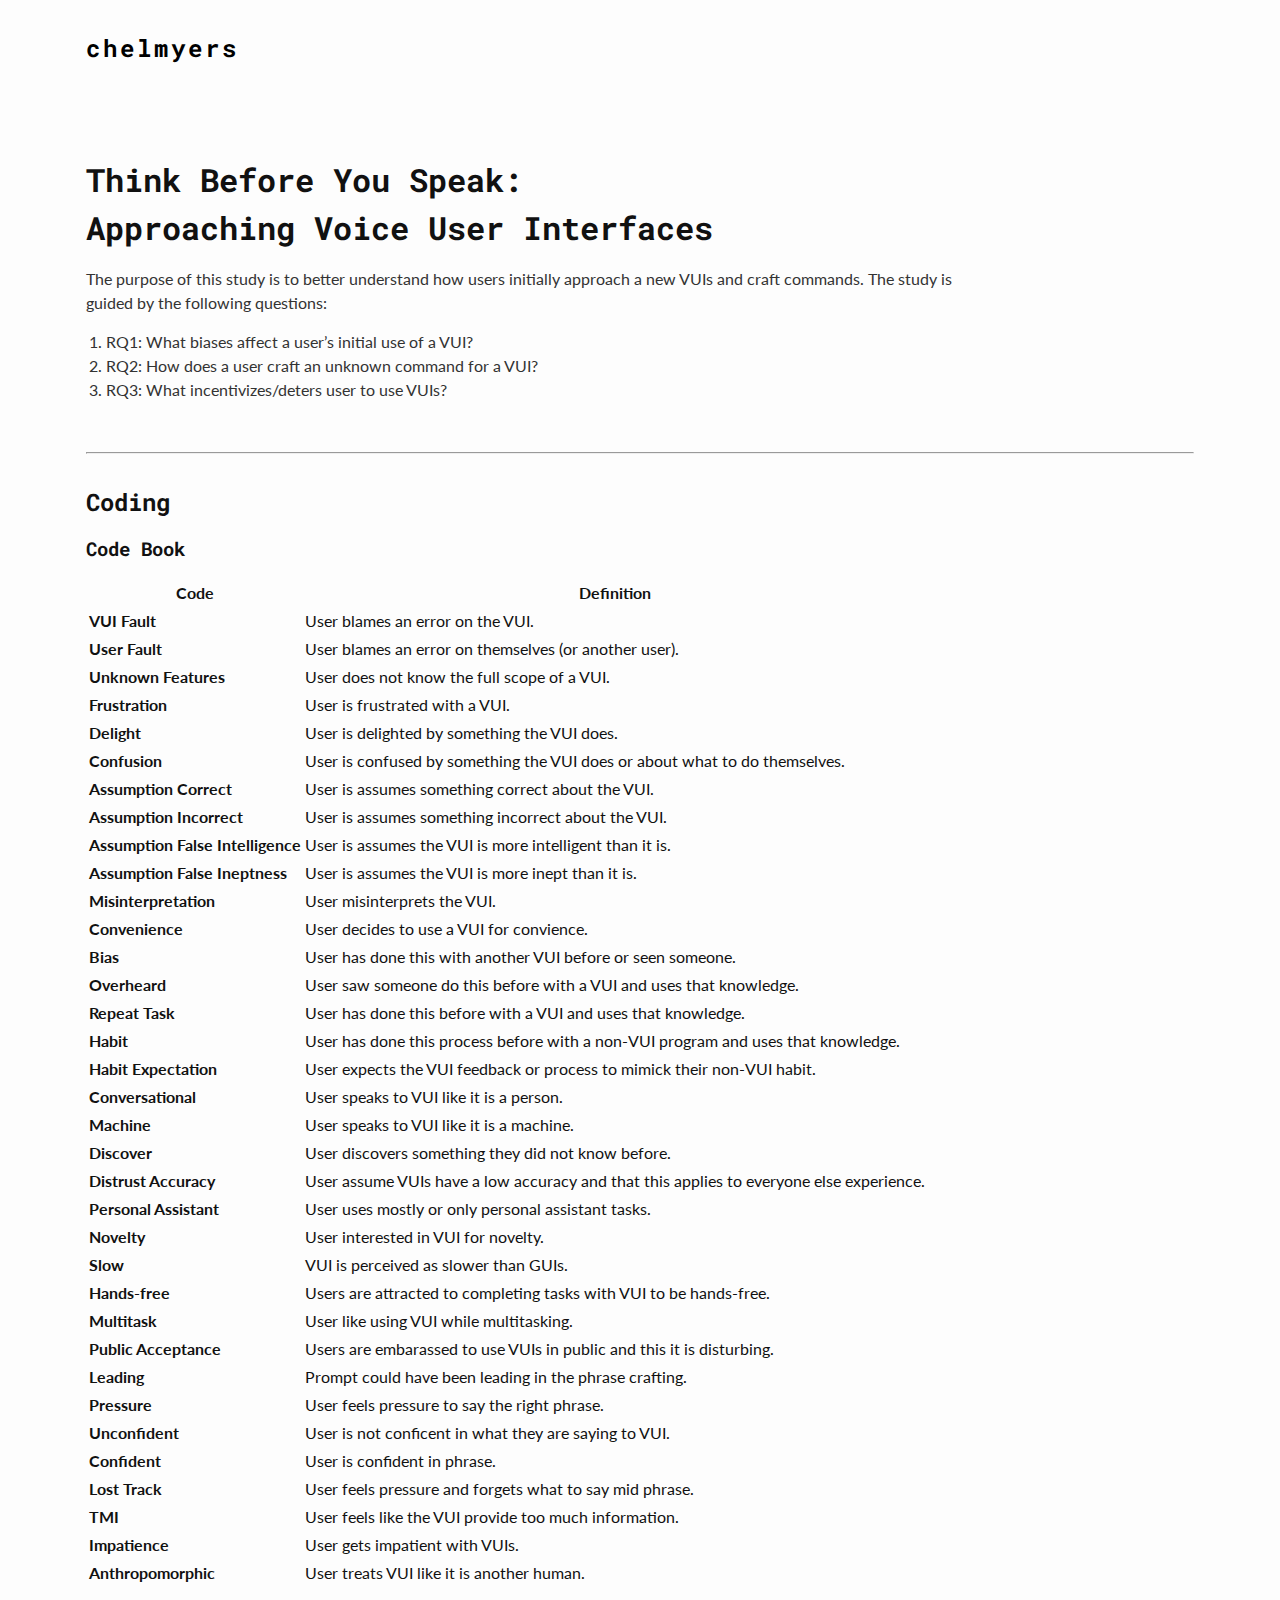
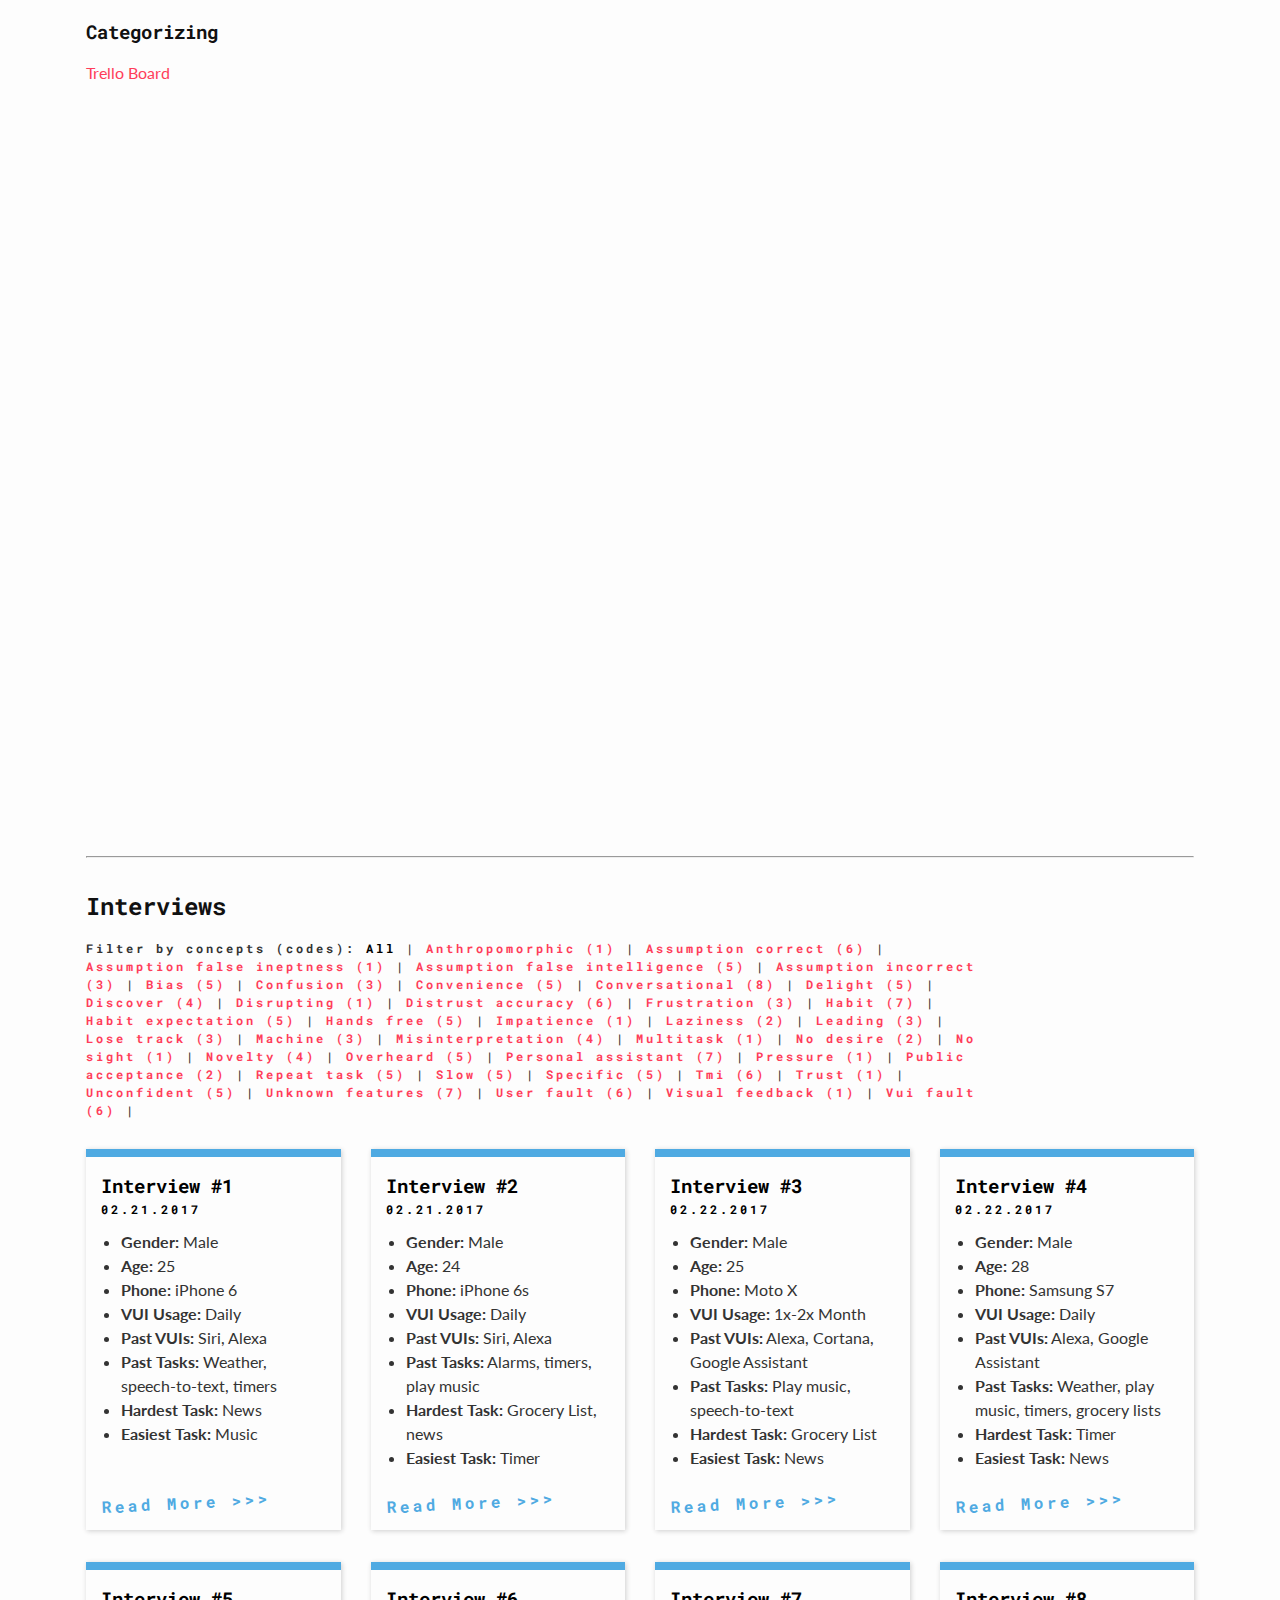
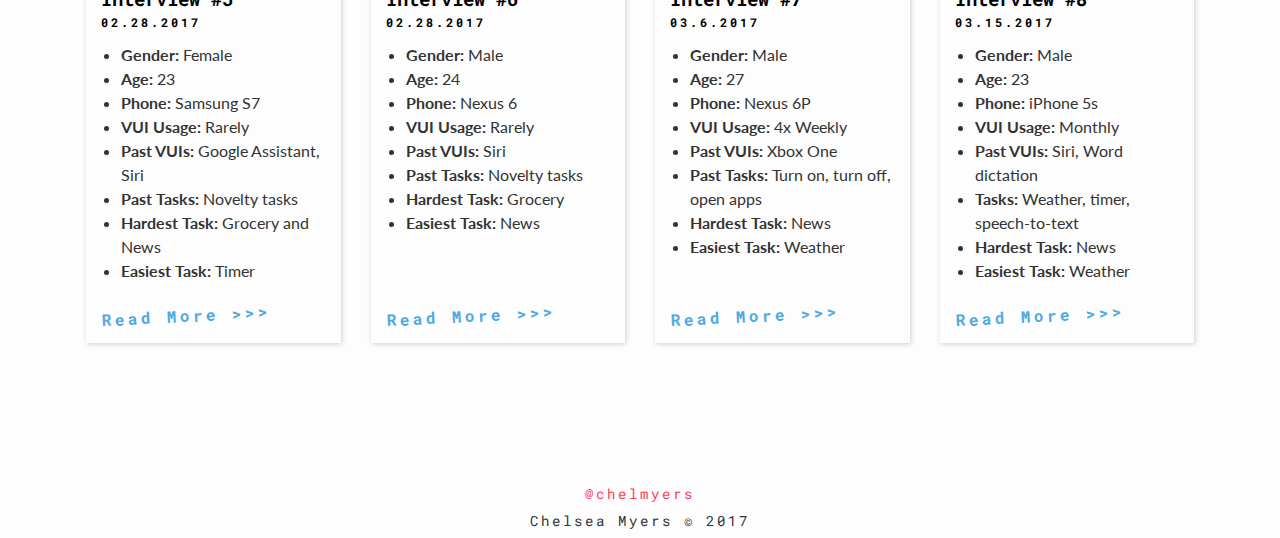
<file: index.html>
<!DOCTYPE html>
<html>

  <head>
  <meta charset="utf-8">
  <meta http-equiv="X-UA-Compatible" content="IE=edge">
  <meta name="viewport" content="width=device-width, initial-scale=1">

  <title>VUI Qualitative Study | Think Before You Speak</title>
  <meta name="description" content="">

  <link rel="stylesheet" href="https://chelmyers.github.io/vui-qual-study/css/main.css">
  <link rel="canonical" href="/">
  <link rel="alternate" type="application/rss+xml" title="Chelsea Myers" href="/feed.xml">

  <link href='https://fonts.googleapis.com/css?family=Lato:400,700,400italic,700italic' rel='stylesheet' type='text/css'>
  <link href='https://fonts.googleapis.com/css?family=Roboto+Mono:400,700' rel='stylesheet' type='text/css'>

  <script>

    (function(i,s,o,g,r,a,m){i['GoogleAnalyticsObject']=r;i[r]=i[r]||function(){
    (i[r].q=i[r].q||[]).push(arguments)},i[r].l=1*new Date();a=s.createElement(o),
    m=s.getElementsByTagName(o)[0];a.async=1;a.src=g;m.parentNode.insertBefore(a,m)
    })(window,document,'script','//www.google-analytics.com/analytics.js','ga');

    ga('create', 'UA-47835977-1', 'auto');
    ga('send', 'pageview');

  </script>

  <!-- Icons -->
  <link rel="apple-touch-icon" sizes="57x57" href="/favicons/apple-touch-icon-57x57.png">
  <link rel="apple-touch-icon" sizes="60x60" href="/favicons/apple-touch-icon-60x60.png">
  <link rel="apple-touch-icon" sizes="72x72" href="/favicons/apple-touch-icon-72x72.png">
  <link rel="apple-touch-icon" sizes="76x76" href="/favicons/apple-touch-icon-76x76.png">
  <link rel="apple-touch-icon" sizes="114x114" href="/favicons/apple-touch-icon-114x114.png">
  <link rel="apple-touch-icon" sizes="120x120" href="/favicons/apple-touch-icon-120x120.png">
  <link rel="apple-touch-icon" sizes="144x144" href="/favicons/apple-touch-icon-144x144.png">
  <link rel="apple-touch-icon" sizes="152x152" href="/favicons/apple-touch-icon-152x152.png">
  <link rel="apple-touch-icon" sizes="180x180" href="/favicons/apple-touch-icon-180x180.png">
  <link rel="icon" type="image/png" href="/favicons/favicon-32x32.png" sizes="32x32">
  <link rel="icon" type="image/png" href="/favicons/android-chrome-192x192.png" sizes="192x192">
  <link rel="icon" type="image/png" href="/favicons/favicon-96x96.png" sizes="96x96">
  <link rel="icon" type="image/png" href="/favicons/favicon-16x16.png" sizes="16x16">
  <link rel="manifest" href="/favicons/manifest.json">
  <link rel="mask-icon" href="/favicons/safari-pinned-tab.svg" color="#5bbad5">
  <meta name="apple-mobile-web-app-title" content="chelmyers">
  <meta name="application-name" content="chelmyers">
  <meta name="msapplication-TileColor" content="#da532c">
  <meta name="msapplication-TileImage" content="/mstile-144x144.png">
  <meta name="theme-color" content="#ffffff">
</head>


  <body>

    <header class="site-header">
  <a class="site-title" href="https://chelmyers.github.io/vui-qual-study/"><h1 class="logo">chelmyers</h1></a>
</header>


    <main class="content">
          <section class="col">
    <h1>Think Before You Speak: <br/>Approaching Voice User Interfaces</h1>
    <p>The purpose of this study is to better understand how users initially approach a new VUIs and craft commands. The study is guided by the following questions:</p>
    <ol>
      <li>RQ1: What biases affect a user’s initial use of a VUI?</li>
      <li>RQ2: How does a user craft an unknown command for a VUI?</li>
      <li>RQ3: What incentivizes/deters user to use VUIs?</li>
    </ol>

    <hr>
  </section>



  <section class="col">
    <h2>Coding</h2>

    <h3>Code Book</h3>
    <table>
      <tr>
        <th>Code</th>
        <th>Definition</th>
      </tr>
      <tr>
        <td><strong>VUI Fault</strong></td>
        <td>User blames an error on the VUI.</td>
      </tr>
      <tr>
        <td><strong>User Fault</strong></td>
        <td>User blames an error on themselves (or another user). </td>
      </tr>
      <tr>
        <td><strong>Unknown Features</strong></td>
        <td>User does not know the full scope of a VUI.</td>
      </tr>
      <tr>
        <td><strong>Frustration</strong></td>
        <td>User is frustrated with a VUI.</td>
      </tr>
      <tr>
        <td><strong>Delight</strong></td>
        <td>User is delighted by something the VUI does.</td>
      </tr>
      <tr>
        <td><strong>Confusion</strong></td>
        <td>User is confused by something the VUI does or about what to do themselves.</td>
      </tr>
      <tr>
        <td><strong>Assumption Correct</strong></td>
        <td>User is assumes something correct about the VUI.</td>
      </tr>
      <tr>
        <td><strong>Assumption Incorrect</strong></td>
        <td>User is assumes something incorrect about the VUI.</td>
      </tr>
      <tr>
        <td><strong>Assumption False Intelligence</strong></td>
        <td>User is assumes the VUI is more intelligent than it is.</td>
      </tr>
      <tr>
        <td><strong>Assumption False Ineptness</strong></td>
        <td>User is assumes the VUI is more inept than it is.</td>
      </tr>
      <tr>
        <td><strong>Misinterpretation</strong></td>
        <td>User misinterprets the VUI.</td>
      </tr>
      <tr>
        <td><strong>Convenience</strong></td>
        <td>User decides to use a VUI for convience.</td>
      </tr>
      <tr>
        <td><strong>Bias</strong></td>
        <td>User has done this with another VUI before or seen someone.</td>
      </tr>
      <tr>
        <td><strong>Overheard</strong></td>
        <td>User saw someone do this before with a VUI and uses that knowledge.</td>
      </tr>
      <tr>
        <td><strong>Repeat Task</strong></td>
        <td>User has done this before with a VUI and uses that knowledge.</td>
      </tr>
      <tr>
        <td><strong>Habit</strong></td>
        <td>User has done this process before with a non-VUI program and uses that knowledge.</td>
      </tr>
      <tr>
        <td><strong>Habit Expectation</strong></td>
        <td>User expects the VUI feedback or process to mimick their non-VUI habit.</td>
      </tr>
      <tr>
        <td><strong>Conversational</strong></td>
        <td>User speaks to VUI like it is a person.</td>
      </tr>
      <tr>
        <td><strong>Machine</strong></td>
        <td>User speaks to VUI like it is a machine.</td>
      </tr>
      <tr>
        <td><strong>Discover</strong></td>
        <td>User discovers something they did not know before.</td>
      </tr>
      <tr>
        <td><strong>Distrust Accuracy</strong></td>
        <td>User assume VUIs have a low accuracy and that this applies to everyone else experience.</td>
      </tr>
      <tr>
        <td><strong>Personal Assistant</strong></td>
        <td>User uses mostly or only personal assistant tasks.</td>
      </tr>
      <tr>
        <td><strong>Novelty</strong></td>
        <td>User interested in VUI for novelty.</td>
      </tr>
      <tr>
        <td><strong>Slow</strong></td>
        <td>VUI is perceived as slower than GUIs.</td>
      </tr>
      <tr>
        <td><strong>Hands-free</strong></td>
        <td>Users are attracted to completing tasks with VUI to be hands-free.</td>
      </tr>
      <tr>
        <td><strong>Multitask</strong></td>
        <td>User like using VUI while multitasking.</td>
      </tr>
      <tr>
        <td><strong>Public Acceptance</strong></td>
        <td>Users are embarassed to use VUIs in public and this it is disturbing.</td>
      </tr>
      <tr>
        <td><strong>Leading</strong></td>
        <td>Prompt could have been leading in the phrase crafting.</td>
      </tr>
      <tr>
        <td><strong>Pressure</strong></td>
        <td>User feels pressure to say the right phrase.</td>
      </tr>
      <tr>
        <td><strong>Unconfident</strong></td>
        <td>User is not conficent in what they are saying to VUI.</td>
      </tr>
      <tr>
        <td><strong>Confident</strong></td>
        <td>User is confident in phrase.</td>
      </tr>
      <tr>
        <td><strong>Lost Track</strong></td>
        <td>User feels pressure and forgets what to say mid phrase.</td>
      </tr>
      <tr>
        <td><strong>TMI</strong></td>
        <td>User feels like the VUI provide too much information.</td>
      </tr>
      <tr>
        <td><strong>Impatience</strong></td>
        <td>User gets impatient with VUIs.</td>
      </tr>
      <tr>
        <td><strong>Anthropomorphic</strong></td>
        <td>User treats VUI like it is another human.</td>
      </tr>
    </table>

    <h3>Categorizing</h3>
    <p><a href="https://trello.com/b/bAtSnJkP/vui-interviews">Trello Board</a></p>

    <iframe src="https://trello.com/b/bAtSnJkP.html" frameborder="0" width="100%" height="700"></iframe>



    <hr>
  </section>

  <section>

    <div class="col">
      <h2>Interviews</h2>
    </div>

    <div class="col">
      <p class="meta">Filter by concepts (codes):
        <a data-filter=".mix" class="filter reset" href="#">All</a> |
        
        
            <a data-filter=".anthropomorphic" class="filter anthropomorphic" href="#">Anthropomorphic (1)</a> |
        
            <a data-filter=".assumption-correct" class="filter assumption-correct" href="#">Assumption correct (6)</a> |
        
            <a data-filter=".assumption-false-ineptness" class="filter assumption-false-ineptness" href="#">Assumption false ineptness (1)</a> |
        
            <a data-filter=".assumption-false-intelligence" class="filter assumption-false-intelligence" href="#">Assumption false intelligence (5)</a> |
        
            <a data-filter=".assumption-incorrect" class="filter assumption-incorrect" href="#">Assumption incorrect (3)</a> |
        
            <a data-filter=".bias" class="filter bias" href="#">Bias (5)</a> |
        
            <a data-filter=".confusion" class="filter confusion" href="#">Confusion (3)</a> |
        
            <a data-filter=".convenience" class="filter convenience" href="#">Convenience (5)</a> |
        
            <a data-filter=".conversational" class="filter conversational" href="#">Conversational (8)</a> |
        
            <a data-filter=".delight" class="filter delight" href="#">Delight (5)</a> |
        
            <a data-filter=".discover" class="filter discover" href="#">Discover (4)</a> |
        
            <a data-filter=".disrupting" class="filter disrupting" href="#">Disrupting (1)</a> |
        
            <a data-filter=".distrust-accuracy" class="filter distrust-accuracy" href="#">Distrust accuracy (6)</a> |
        
            <a data-filter=".frustration" class="filter frustration" href="#">Frustration (3)</a> |
        
            <a data-filter=".habit" class="filter habit" href="#">Habit (7)</a> |
        
            <a data-filter=".habit-expectation" class="filter habit-expectation" href="#">Habit expectation (5)</a> |
        
            <a data-filter=".hands-free" class="filter hands-free" href="#">Hands free (5)</a> |
        
            <a data-filter=".impatience" class="filter impatience" href="#">Impatience (1)</a> |
        
            <a data-filter=".laziness" class="filter laziness" href="#">Laziness (2)</a> |
        
            <a data-filter=".leading" class="filter leading" href="#">Leading (3)</a> |
        
            <a data-filter=".lose-track" class="filter lose-track" href="#">Lose track (3)</a> |
        
            <a data-filter=".machine" class="filter machine" href="#">Machine (3)</a> |
        
            <a data-filter=".misinterpretation" class="filter misinterpretation" href="#">Misinterpretation (4)</a> |
        
            <a data-filter=".multitask" class="filter multitask" href="#">Multitask (1)</a> |
        
            <a data-filter=".no-desire" class="filter no-desire" href="#">No desire (2)</a> |
        
            <a data-filter=".no-sight" class="filter no-sight" href="#">No sight (1)</a> |
        
            <a data-filter=".novelty" class="filter novelty" href="#">Novelty (4)</a> |
        
            <a data-filter=".overheard" class="filter overheard" href="#">Overheard (5)</a> |
        
            <a data-filter=".personal-assistant" class="filter personal-assistant" href="#">Personal assistant (7)</a> |
        
            <a data-filter=".pressure" class="filter pressure" href="#">Pressure (1)</a> |
        
            <a data-filter=".public-acceptance" class="filter public-acceptance" href="#">Public acceptance (2)</a> |
        
            <a data-filter=".repeat-task" class="filter repeat-task" href="#">Repeat task (5)</a> |
        
            <a data-filter=".slow" class="filter slow" href="#">Slow (5)</a> |
        
            <a data-filter=".specific" class="filter specific" href="#">Specific (5)</a> |
        
            <a data-filter=".tmi" class="filter tmi" href="#">Tmi (6)</a> |
        
            <a data-filter=".trust" class="filter trust" href="#">Trust (1)</a> |
        
            <a data-filter=".unconfident" class="filter unconfident" href="#">Unconfident (5)</a> |
        
            <a data-filter=".unknown-features" class="filter unknown-features" href="#">Unknown features (7)</a> |
        
            <a data-filter=".user-fault" class="filter user-fault" href="#">User fault (6)</a> |
        
            <a data-filter=".visual-feedback" class="filter visual-feedback" href="#">Visual feedback (1)</a> |
        
            <a data-filter=".vui-fault" class="filter vui-fault" href="#">Vui fault (6)</a> |
        
       </p>
    </div>


    <div class="post-items filter-posts">
      
        <article class="post-item mix personal-assistant distrust-accuracy novelty slow hands-free public-acceptance assumption-correct bias delight assumption-incorrect assumption-false-intelligence leading repeat-task conversational pressure vui-fault user-fault unknown-features convenience specific post-tech">
          <a href="https://chelmyers.github.io/vui-qual-study//2017/02/21/interview-01.html">
            <div class="inner">

                <h3>Interview #1</h3>
                <span class="meta">02.21.2017</span>

                <ul>
  <li><strong>Gender:</strong> Male</li>
  <li><strong>Age:</strong> 25</li>
  <li><strong>Phone:</strong> iPhone 6</li>
  <li><strong>VUI Usage:</strong> Daily</li>
  <li><strong>Past VUIs:</strong> Siri, Alexa</li>
  <li><strong>Past Tasks:</strong> Weather, speech-to-text, timers</li>
  <li><strong>Hardest Task:</strong> News</li>
  <li><strong>Easiest Task:</strong> Music</li>
</ul>




                <p class="read-more">Read More</p>

            </div>
          </a>
        </article>

      
        <article class="post-item mix personal-assistant bias unknown-features convenience no-sight hands-free slow disrupting lose-track trust delight repeat-task overheard confusion unconfident leading vui-fault misinterpretation specific tmi habit-expectation habit unconfident conversational post-tech">
          <a href="https://chelmyers.github.io/vui-qual-study//2017/02/21/interview-02.html">
            <div class="inner">

                <h3>Interview #2</h3>
                <span class="meta">02.21.2017</span>

                <ul>
  <li><strong>Gender:</strong> Male</li>
  <li><strong>Age:</strong> 24</li>
  <li><strong>Phone:</strong> iPhone 6s</li>
  <li><strong>VUI Usage:</strong> Daily</li>
  <li><strong>Past VUIs:</strong> Siri, Alexa</li>
  <li><strong>Past Tasks:</strong> Alarms, timers, play music</li>
  <li><strong>Hardest Task:</strong> Grocery List, news</li>
  <li><strong>Easiest Task:</strong> Timer</li>
</ul>




                <p class="read-more">Read More</p>

            </div>
          </a>
        </article>

      
        <article class="post-item mix bias unknown-features no-desire novelty slow laziness user-fault visual-feedback public-acceptance overheard delight assumption-false-ineptness specific assumption-correct habit habit-expectation repeat-task confusion tmi personal-assistant distrust-accuracy conversational post-tech">
          <a href="https://chelmyers.github.io/vui-qual-study//2017/02/22/interview-03.html">
            <div class="inner">

                <h3>Interview #3</h3>
                <span class="meta">02.22.2017</span>

                <ul>
  <li><strong>Gender:</strong> Male</li>
  <li><strong>Age:</strong> 25</li>
  <li><strong>Phone:</strong> Moto X</li>
  <li><strong>VUI Usage:</strong> 1x-2x Month</li>
  <li><strong>Past VUIs:</strong> Alexa, Cortana, Google Assistant</li>
  <li><strong>Past Tasks:</strong> Play music, speech-to-text</li>
  <li><strong>Hardest Task:</strong> Grocery List</li>
  <li><strong>Easiest Task:</strong> News</li>
</ul>




                <p class="read-more">Read More</p>

            </div>
          </a>
        </article>

      
        <article class="post-item mix bias convenience hands-free multitask personal-assistant distrust-accuracy frustration tmi repeat-task overheard assumption-correct vui-fault impatience unknown-features conversational lose-track misinterpretation assumption-false-intelligence habit post-tech">
          <a href="https://chelmyers.github.io/vui-qual-study//2017/02/22/interview-04.html">
            <div class="inner">

                <h3>Interview #4</h3>
                <span class="meta">02.22.2017</span>

                <ul>
  <li><strong>Gender:</strong> Male</li>
  <li><strong>Age:</strong> 28</li>
  <li><strong>Phone:</strong> Samsung S7</li>
  <li><strong>VUI Usage:</strong> Daily</li>
  <li><strong>Past VUIs:</strong> Alexa, Google Assistant</li>
  <li><strong>Past Tasks:</strong> Weather, play music, timers, grocery lists</li>
  <li><strong>Hardest Task:</strong> Timer</li>
  <li><strong>Easiest Task:</strong> News</li>
</ul>




                <p class="read-more">Read More</p>

            </div>
          </a>
        </article>

      
        <article class="post-item mix novelty unknown-features distrust-accuracy slow vui-fault confusion unconfident habit-expectation conversational habit machine user-fault lose-track leading delight assumption-correct discover misinterpretation assumption-false-intelligence post-tech">
          <a href="https://chelmyers.github.io/vui-qual-study//2017/02/28/interview-05.html">
            <div class="inner">

                <h3>Interview #5</h3>
                <span class="meta">02.28.2017</span>

                <ul>
  <li><strong>Gender:</strong> Female</li>
  <li><strong>Age:</strong> 23</li>
  <li><strong>Phone:</strong> Samsung S7</li>
  <li><strong>VUI Usage:</strong> Rarely</li>
  <li><strong>Past VUIs:</strong> Google Assistant, Siri</li>
  <li><strong>Past Tasks:</strong> Novelty tasks</li>
  <li><strong>Hardest Task:</strong> Grocery and News</li>
  <li><strong>Easiest Task:</strong> Timer</li>
</ul>




                <p class="read-more">Read More</p>

            </div>
          </a>
        </article>

      
        <article class="post-item mix conversational habit-expectation user-fault no-desire delight discover anthropomorphic tmi habit unconfident specific vui-fault personal-assistant post-tech">
          <a href="https://chelmyers.github.io/vui-qual-study//2017/02/28/interview-06.html">
            <div class="inner">

                <h3>Interview #6</h3>
                <span class="meta">02.28.2017</span>

                <ul>
  <li><strong>Gender:</strong> Male</li>
  <li><strong>Age:</strong> 24</li>
  <li><strong>Phone:</strong> Nexus 6</li>
  <li><strong>VUI Usage:</strong> Rarely</li>
  <li><strong>Past VUIs:</strong> Siri</li>
  <li><strong>Past Tasks:</strong> Novelty tasks</li>
  <li><strong>Hardest Task:</strong> Grocery</li>
  <li><strong>Easiest Task:</strong> News</li>
</ul>




                <p class="read-more">Read More</p>

            </div>
          </a>
        </article>

      
        <article class="post-item mix conversational machine distrust-accuracy frustration convenience novelty hands-free personal-assistant unknown-features overheard habit unconfident user-fault discover assumption-correct tmi assumption-false-intelligence assumption-incorrect post-tech">
          <a href="https://chelmyers.github.io/vui-qual-study//2017/03/06/interview-07.html">
            <div class="inner">

                <h3>Interview #7</h3>
                <span class="meta">03.6.2017</span>

                <ul>
  <li><strong>Gender:</strong> Male</li>
  <li><strong>Age:</strong> 27</li>
  <li><strong>Phone:</strong> Nexus 6P</li>
  <li><strong>VUI Usage:</strong> 4x Weekly</li>
  <li><strong>Past VUIs:</strong> Xbox One</li>
  <li><strong>Past Tasks:</strong> Turn on, turn off, open apps</li>
  <li><strong>Hardest Task:</strong> News</li>
  <li><strong>Easiest Task:</strong> Weather</li>
</ul>




                <p class="read-more">Read More</p>

            </div>
          </a>
        </article>

      
        <article class="post-item mix bias vui-fault distrust-accuracy convenience hands-free slow laziness unknown-features personal-assistant overheard repeat-task assumption-correct habit assumption-incorrect discover habit-expectation frustration tmi assumption-false-intelligence user-fault misinterpretation machine specific conversational post-tech">
          <a href="https://chelmyers.github.io/vui-qual-study//2017/03/15/interview-08.html">
            <div class="inner">

                <h3>Interview #8</h3>
                <span class="meta">03.15.2017</span>

                <ul>
  <li><strong>Gender:</strong> Male</li>
  <li><strong>Age:</strong> 23</li>
  <li><strong>Phone:</strong> iPhone 5s</li>
  <li><strong>VUI Usage:</strong> Monthly</li>
  <li><strong>Past VUIs:</strong> Siri, Word dictation</li>
  <li><strong>Tasks:</strong> Weather, timer, speech-to-text</li>
  <li><strong>Hardest Task:</strong> News</li>
  <li><strong>Easiest Task:</strong> Weather</li>
</ul>




                <p class="read-more">Read More</p>

            </div>
          </a>
        </article>

      
    </div>


  </section>

    </main>

    <footer>
  <p><a href="https://twitter.com/chelmyers">@chelmyers</a></p>
  <p>Chelsea Myers &copy; 2017</p>
</footer>


<script src="https://ajax.googleapis.com/ajax/libs/jquery/1.11.3/jquery.min.js"></script>
<script src="js/jquery.fitvids.js" type="text/javascript"></script>
<script src="js/jquery.mixitup.js" type="text/javascript"></script>
<script type="text/javascript">

  $(document).ready(function(){

    $('[data-filter]').click(function(event){
      event.preventDefault();
    });

    $(".longform").fitVids();

    $(".filter-posts").mixItUp({
      animation: {
    		enable: false
    	},
    	callbacks: {
    		onMixLoad: function(){
    			$(this).mixItUp('setOptions', {
    				animation: {
    					enable: true
    				},
    			});
    		}
    	},
      layout: {
        display: 'flex'
      }
    });
  });
</script>


  </body>

</html>
</file>
